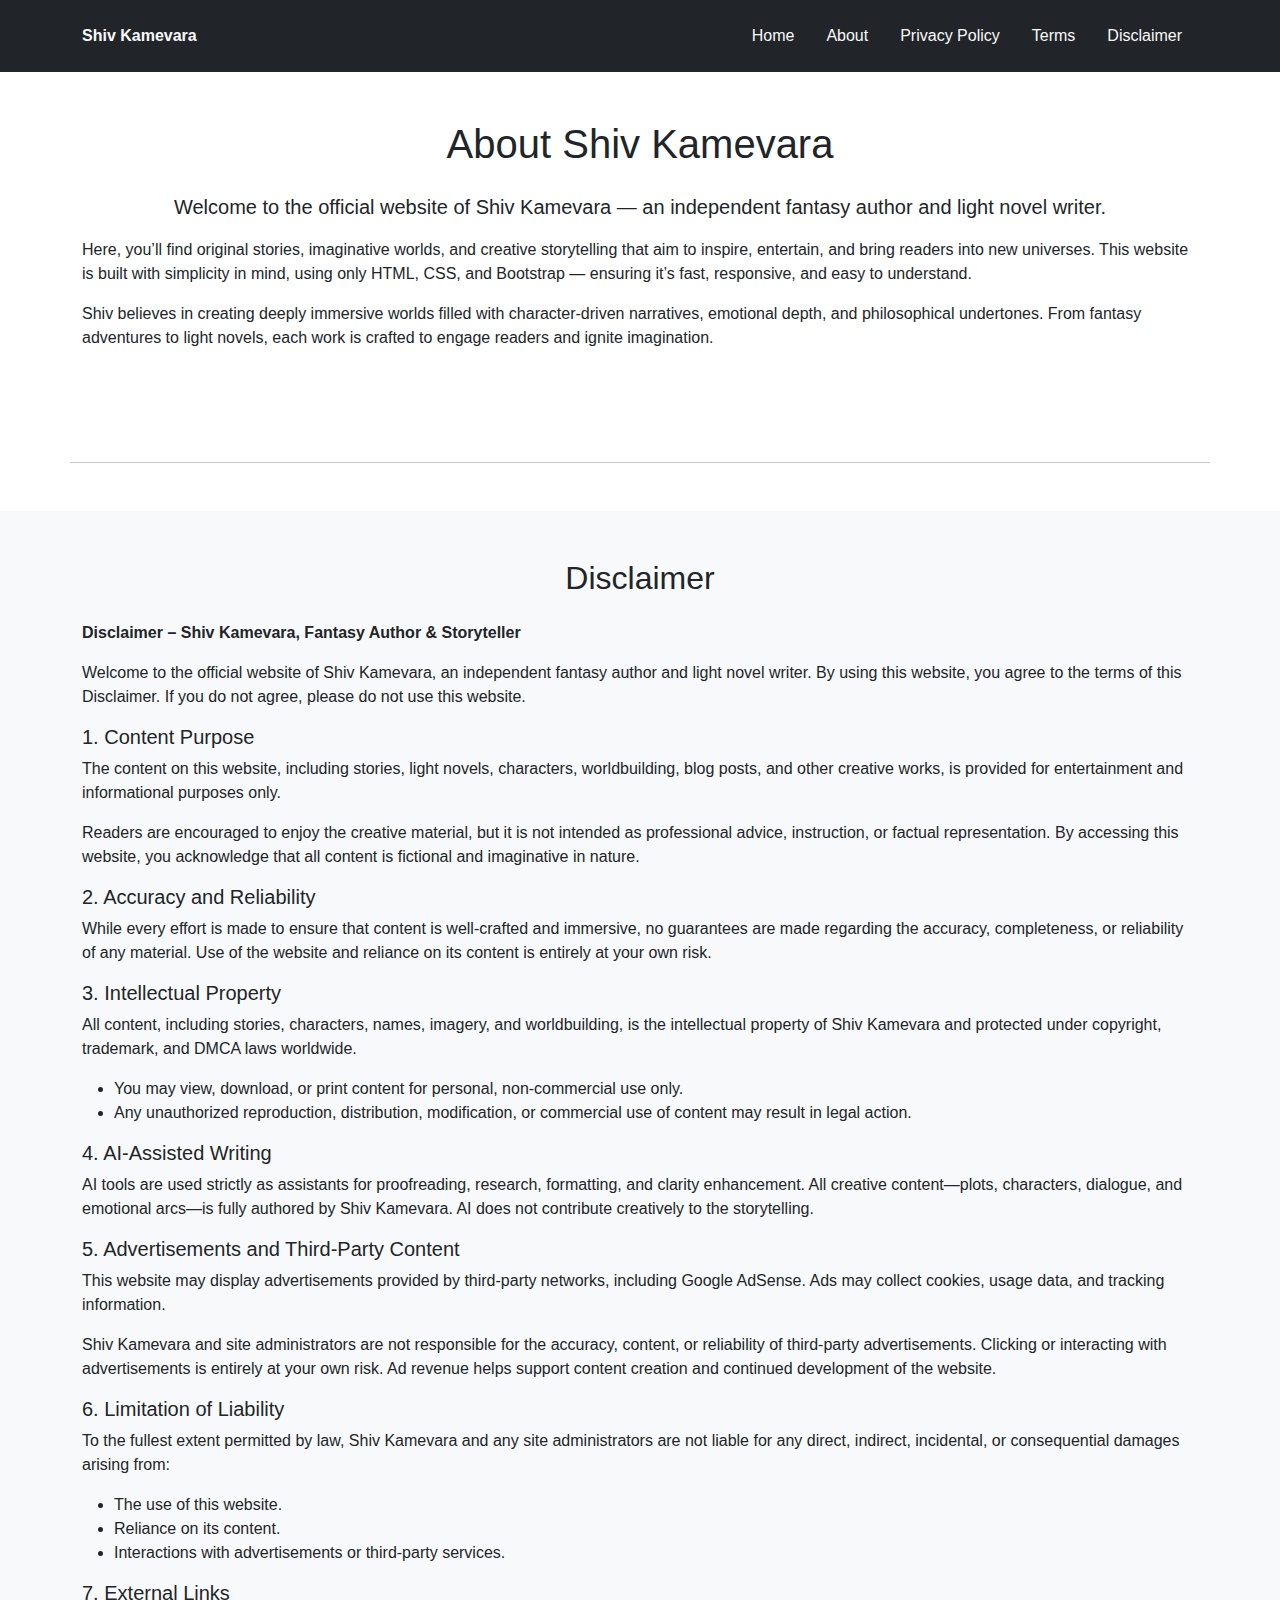
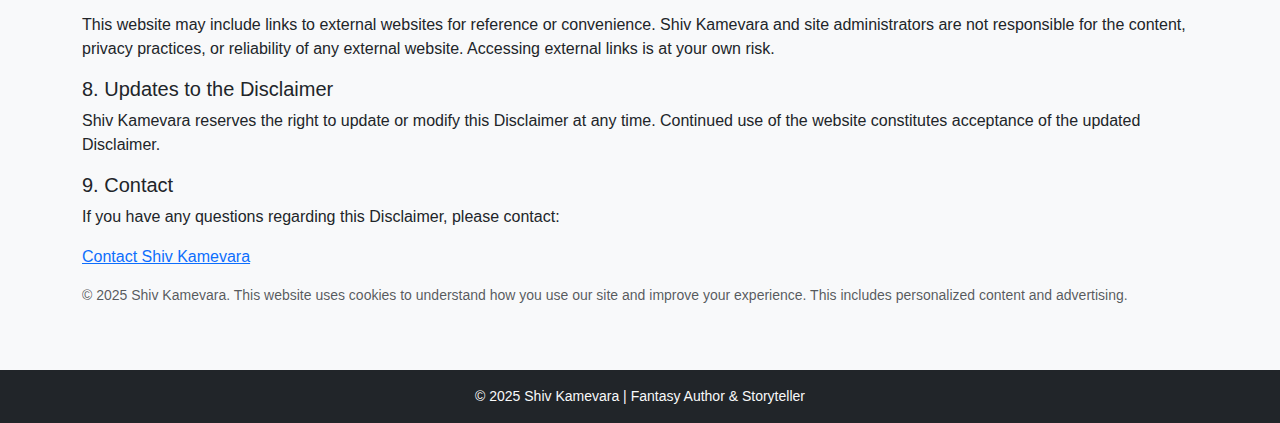
<file: about.html>
<!DOCTYPE html>
<html lang="en">
<head>
  <meta charset="UTF-8">
  <meta name="viewport" content="width=device-width, initial-scale=1.0">
  <title>About – Shiv Kamevara</title>

  <!-- Bootstrap CSS -->
  <link href="https://cdn.jsdelivr.net/npm/bootstrap@5.3.3/dist/css/bootstrap.min.css" rel="stylesheet">
  <link rel="stylesheet" href="style.css">
</head>
<body>

  <!-- Navbar -->
  <header class="bg-dark py-3">
    <div class="container d-flex flex-wrap justify-content-between align-items-center">
      <a href="index.html" class="navbar-brand text-light fw-bold">Shiv Kamevara</a>
      <nav>
        <ul class="nav">
          <li class="nav-item"><a href="index.html" class="nav-link text-light">Home</a></li>
          <li class="nav-item"><a href="about.html" class="nav-link text-light active">About</a></li>
          <li class="nav-item"><a href="privacy.html" class="nav-link text-light">Privacy Policy</a></li>
          <li class="nav-item"><a href="terms.html" class="nav-link text-light">Terms</a></li>
          <li class="nav-item"><a href="disclaimer.html" class="nav-link text-light">Disclaimer</a></li>
        </ul>
      </nav>
    </div>
  </header>

  <!-- About Section -->
  <section class="py-5">
    <div class="container">
      <h1 class="text-center mb-4">About Shiv Kamevara</h1>
      <p class="lead text-center">
        Welcome to the official website of <strong>Shiv Kamevara</strong> — an independent fantasy author and light novel writer.
      </p>
      <p>
        Here, you’ll find original stories, imaginative worlds, and creative storytelling that aim to inspire, entertain, and
        bring readers into new universes. This website is built with simplicity in mind, using only HTML, CSS, and Bootstrap — 
        ensuring it’s fast, responsive, and easy to understand.
      </p>
      <p>
        Shiv believes in creating deeply immersive worlds filled with character-driven narratives, emotional depth, and 
        philosophical undertones. From fantasy adventures to light novels, each work is crafted to engage readers 
        and ignite imagination.
      </p>
    </div>
  </section>

  <!-- Divider -->
  <hr class="container my-5">

  <!-- Disclaimer Section -->
  <section class="py-5 bg-light">
    <div class="container">
      <h2 class="text-center mb-4">Disclaimer</h2>

      <p><strong>Disclaimer – Shiv Kamevara, Fantasy Author & Storyteller</strong></p>
      <p>Welcome to the official website of Shiv Kamevara, an independent fantasy author and light novel writer. By using this website, you agree to the terms of this Disclaimer. If you do not agree, please do not use this website.</p>

      <h5>1. Content Purpose</h5>
      <p>The content on this website, including stories, light novels, characters, worldbuilding, blog posts, and other creative works, is provided for entertainment and informational purposes only.</p>
      <p>Readers are encouraged to enjoy the creative material, but it is not intended as professional advice, instruction, or factual representation. By accessing this website, you acknowledge that all content is fictional and imaginative in nature.</p>

      <h5>2. Accuracy and Reliability</h5>
      <p>While every effort is made to ensure that content is well-crafted and immersive, no guarantees are made regarding the accuracy, completeness, or reliability of any material. Use of the website and reliance on its content is entirely at your own risk.</p>

      <h5>3. Intellectual Property</h5>
      <p>All content, including stories, characters, names, imagery, and worldbuilding, is the intellectual property of Shiv Kamevara and protected under copyright, trademark, and DMCA laws worldwide.</p>

      <ul>
        <li>You may view, download, or print content for personal, non-commercial use only.</li>
        <li>Any unauthorized reproduction, distribution, modification, or commercial use of content may result in legal action.</li>
      </ul>

      <h5>4. AI-Assisted Writing</h5>
      <p>AI tools are used strictly as assistants for proofreading, research, formatting, and clarity enhancement. All creative content—plots, characters, dialogue, and emotional arcs—is fully authored by Shiv Kamevara. AI does not contribute creatively to the storytelling.</p>

      <h5>5. Advertisements and Third-Party Content</h5>
      <p>This website may display advertisements provided by third-party networks, including Google AdSense. Ads may collect cookies, usage data, and tracking information.</p>
      <p>Shiv Kamevara and site administrators are not responsible for the accuracy, content, or reliability of third-party advertisements. Clicking or interacting with advertisements is entirely at your own risk. Ad revenue helps support content creation and continued development of the website.</p>

      <h5>6. Limitation of Liability</h5>
      <p>To the fullest extent permitted by law, Shiv Kamevara and any site administrators are not liable for any direct, indirect, incidental, or consequential damages arising from:</p>
      <ul>
        <li>The use of this website.</li>
        <li>Reliance on its content.</li>
        <li>Interactions with advertisements or third-party services.</li>
      </ul>

      <h5>7. External Links</h5>
      <p>This website may include links to external websites for reference or convenience. Shiv Kamevara and site administrators are not responsible for the content, privacy practices, or reliability of any external website. Accessing external links is at your own risk.</p>

      <h5>8. Updates to the Disclaimer</h5>
      <p>Shiv Kamevara reserves the right to update or modify this Disclaimer at any time. Continued use of the website constitutes acceptance of the updated Disclaimer.</p>

      <h5>9. Contact</h5>
      <p>If you have any questions regarding this Disclaimer, please contact:</p>
      <p><a href="mailto:kamevarashiv@gmail.com">Contact Shiv Kamevara</a></p>
      <p class="small text-muted">© 2025 Shiv Kamevara. This website uses cookies to understand how you use our site and improve your experience. This includes personalized content and advertising.</p>

    </div>
  </section>

  <!-- Footer -->
  <footer class="bg-dark text-light text-center py-3">
    <p class="mb-0">© 2025 Shiv Kamevara | Fantasy Author & Storyteller</p>
  </footer>

</body>
</html>
</file>
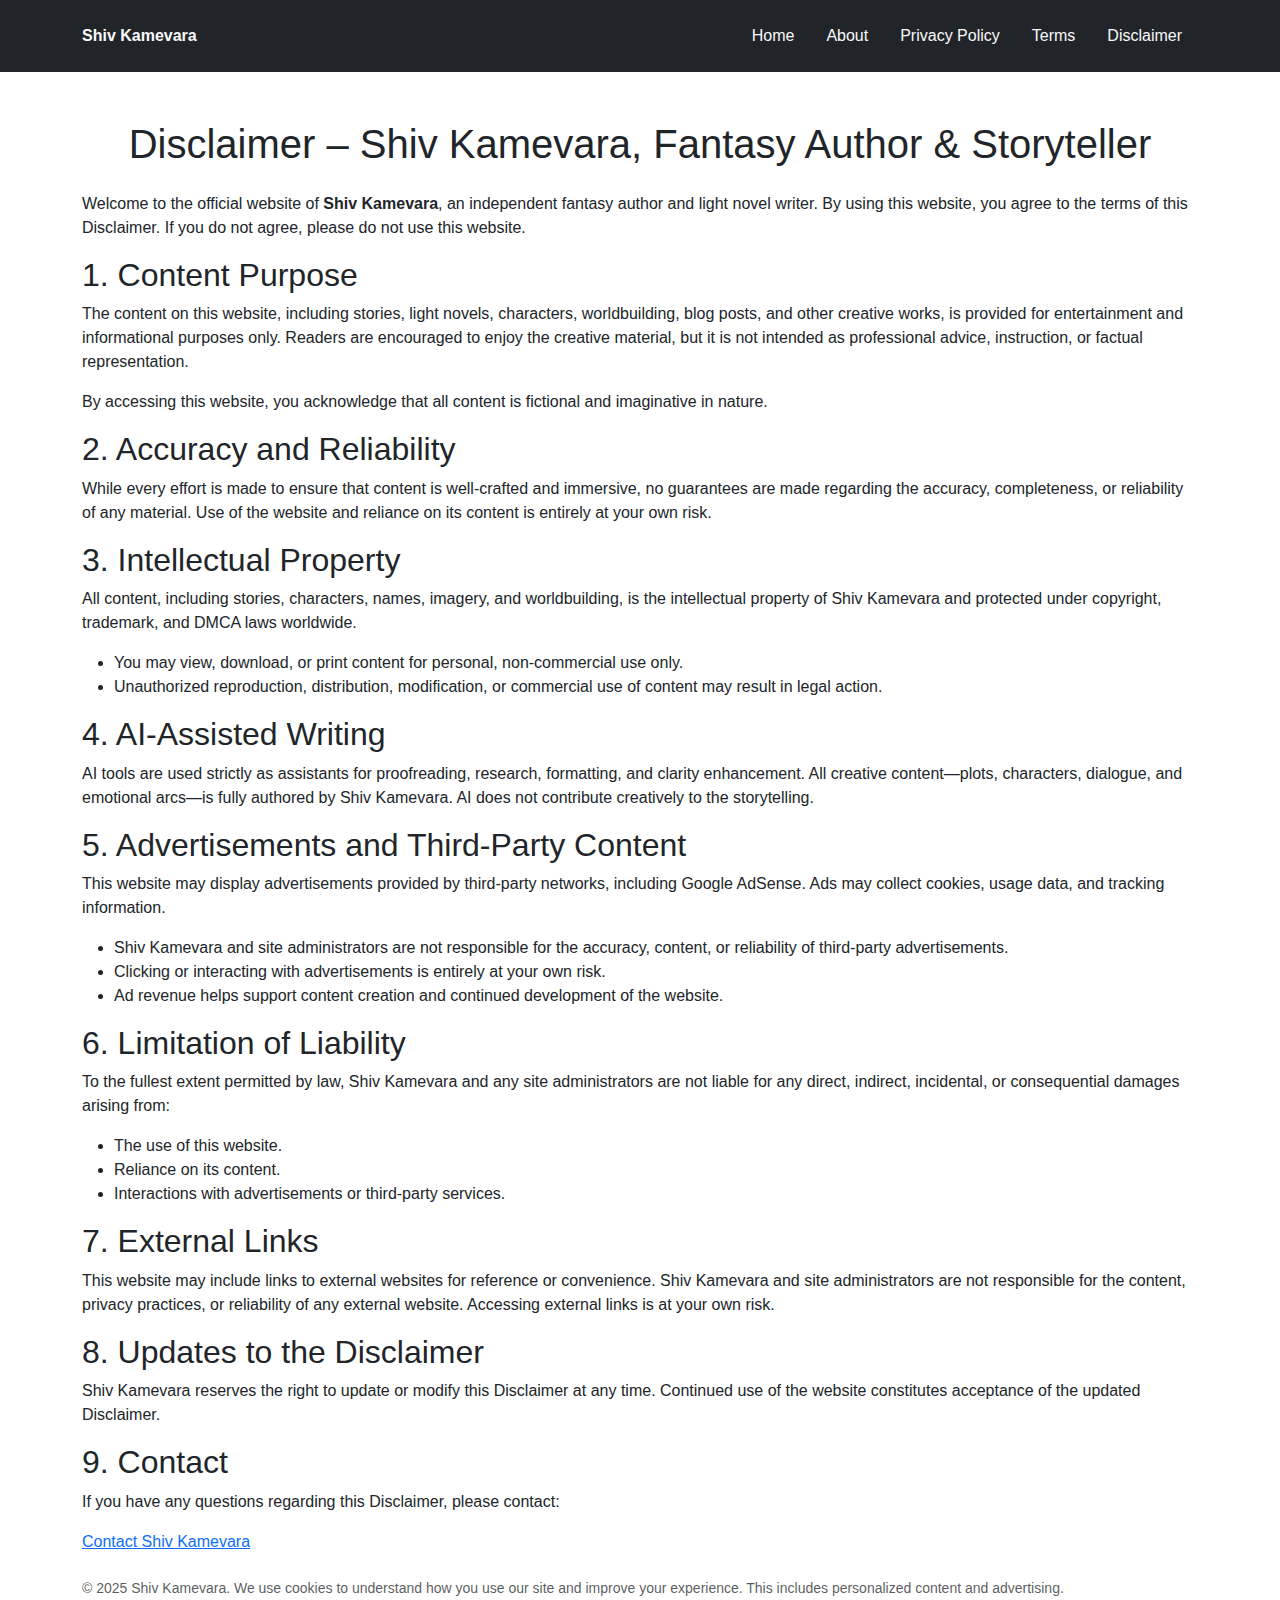
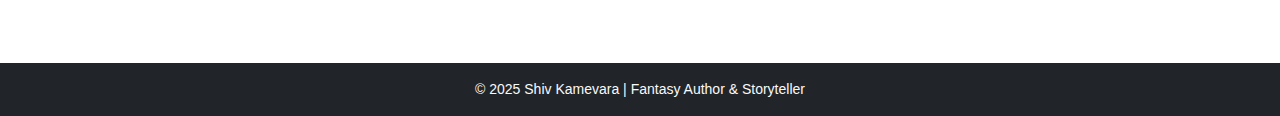
<file: disclaimer.html>
<!DOCTYPE html>
<html lang="en">
<head>
  <meta charset="UTF-8">
  <meta name="viewport" content="width=device-width, initial-scale=1.0">
  <title>Disclaimer – Shiv Kamevara</title>

  <!-- Bootstrap CSS -->
  <link href="https://cdn.jsdelivr.net/npm/bootstrap@5.3.3/dist/css/bootstrap.min.css" rel="stylesheet">
  <link rel="stylesheet" href="style.css">
</head>
<body>

  <!-- Navbar -->
  <header class="bg-dark py-3">
    <div class="container d-flex flex-wrap justify-content-between align-items-center">
      <a href="index.html" class="navbar-brand text-light fw-bold">Shiv Kamevara</a>
      <nav>
        <ul class="nav">
          <li class="nav-item"><a href="index.html" class="nav-link text-light">Home</a></li>
          <li class="nav-item"><a href="about.html" class="nav-link text-light">About</a></li>
          <li class="nav-item"><a href="privacy.html" class="nav-link text-light">Privacy Policy</a></li>
          <li class="nav-item"><a href="terms.html" class="nav-link text-light">Terms</a></li>
          <li class="nav-item"><a href="disclaimer.html" class="nav-link text-light active">Disclaimer</a></li>
        </ul>
      </nav>
    </div>
  </header>

  <!-- Disclaimer Section -->
  <section class="py-5">
    <div class="container">
      <h1 class="text-center mb-4">Disclaimer – Shiv Kamevara, Fantasy Author & Storyteller</h1>

      <p>Welcome to the official website of <strong>Shiv Kamevara</strong>, an independent fantasy author and light novel writer. By using this website, you agree to the terms of this Disclaimer. If you do not agree, please do not use this website.</p>

      <h2>1. Content Purpose</h2>
      <p>The content on this website, including stories, light novels, characters, worldbuilding, blog posts, and other creative works, is provided for entertainment and informational purposes only. Readers are encouraged to enjoy the creative material, but it is not intended as professional advice, instruction, or factual representation.</p>
      <p>By accessing this website, you acknowledge that all content is fictional and imaginative in nature.</p>

      <h2>2. Accuracy and Reliability</h2>
      <p>While every effort is made to ensure that content is well-crafted and immersive, no guarantees are made regarding the accuracy, completeness, or reliability of any material. Use of the website and reliance on its content is entirely at your own risk.</p>

      <h2>3. Intellectual Property</h2>
      <p>All content, including stories, characters, names, imagery, and worldbuilding, is the intellectual property of Shiv Kamevara and protected under copyright, trademark, and DMCA laws worldwide.</p>
      <ul>
        <li>You may view, download, or print content for personal, non-commercial use only.</li>
        <li>Unauthorized reproduction, distribution, modification, or commercial use of content may result in legal action.</li>
      </ul>

      <h2>4. AI-Assisted Writing</h2>
      <p>AI tools are used strictly as assistants for proofreading, research, formatting, and clarity enhancement. All creative content—plots, characters, dialogue, and emotional arcs—is fully authored by Shiv Kamevara. AI does not contribute creatively to the storytelling.</p>

      <h2>5. Advertisements and Third-Party Content</h2>
      <p>This website may display advertisements provided by third-party networks, including Google AdSense. Ads may collect cookies, usage data, and tracking information.</p>
      <ul>
        <li>Shiv Kamevara and site administrators are not responsible for the accuracy, content, or reliability of third-party advertisements.</li>
        <li>Clicking or interacting with advertisements is entirely at your own risk.</li>
        <li>Ad revenue helps support content creation and continued development of the website.</li>
      </ul>

      <h2>6. Limitation of Liability</h2>
      <p>To the fullest extent permitted by law, Shiv Kamevara and any site administrators are not liable for any direct, indirect, incidental, or consequential damages arising from:</p>
      <ul>
        <li>The use of this website.</li>
        <li>Reliance on its content.</li>
        <li>Interactions with advertisements or third-party services.</li>
      </ul>

      <h2>7. External Links</h2>
      <p>This website may include links to external websites for reference or convenience. Shiv Kamevara and site administrators are not responsible for the content, privacy practices, or reliability of any external website. Accessing external links is at your own risk.</p>

      <h2>8. Updates to the Disclaimer</h2>
      <p>Shiv Kamevara reserves the right to update or modify this Disclaimer at any time. Continued use of the website constitutes acceptance of the updated Disclaimer.</p>

      <h2>9. Contact</h2>
      <p>If you have any questions regarding this Disclaimer, please contact:</p>
      <p><a href="mailto:kamevarashiv@gmail.com">Contact Shiv Kamevara</a></p>

      <p class="small text-muted mt-4">© 2025 Shiv Kamevara. We use cookies to understand how you use our site and improve your experience. This includes personalized content and advertising.</p>
    </div>
  </section>

  <!-- Footer -->
  <footer class="bg-dark text-light text-center py-3">
    <p class="mb-0">© 2025 Shiv Kamevara | Fantasy Author & Storyteller</p>
  </footer>

</body>
</html>
</file>
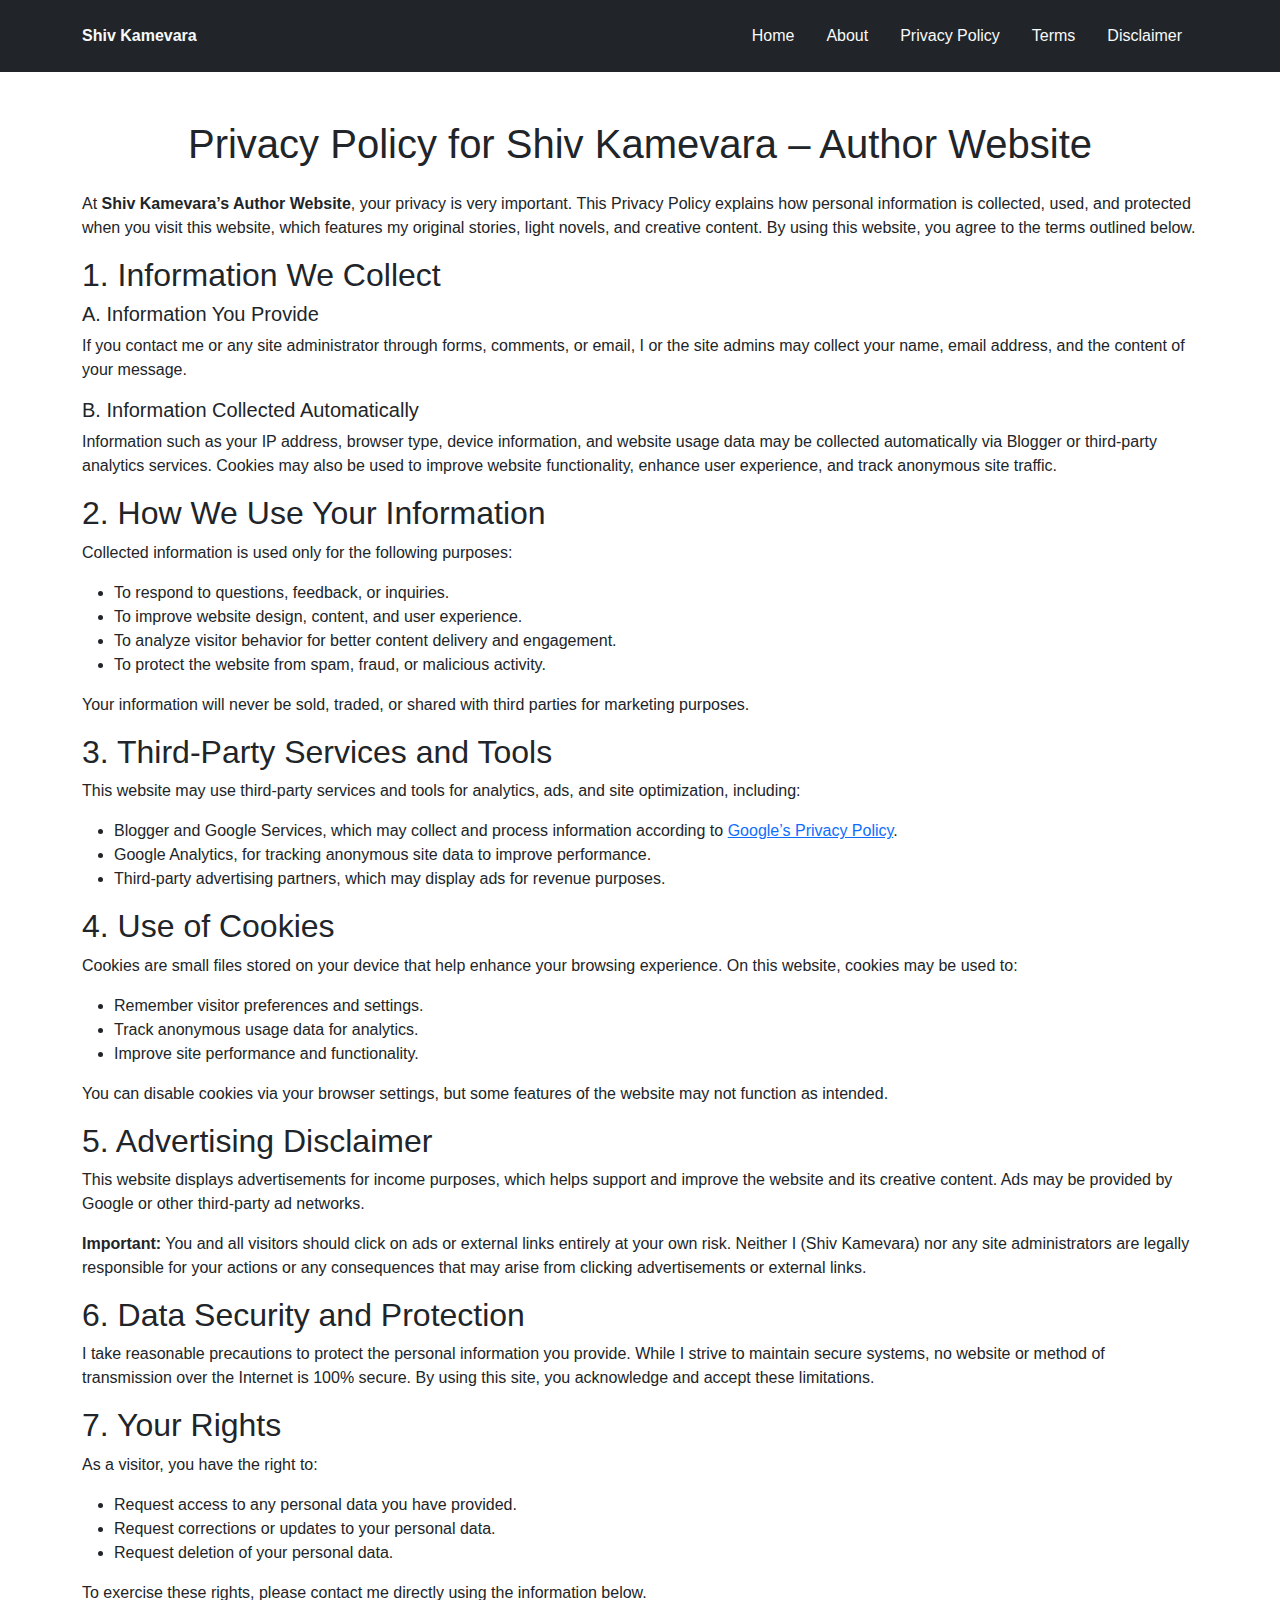
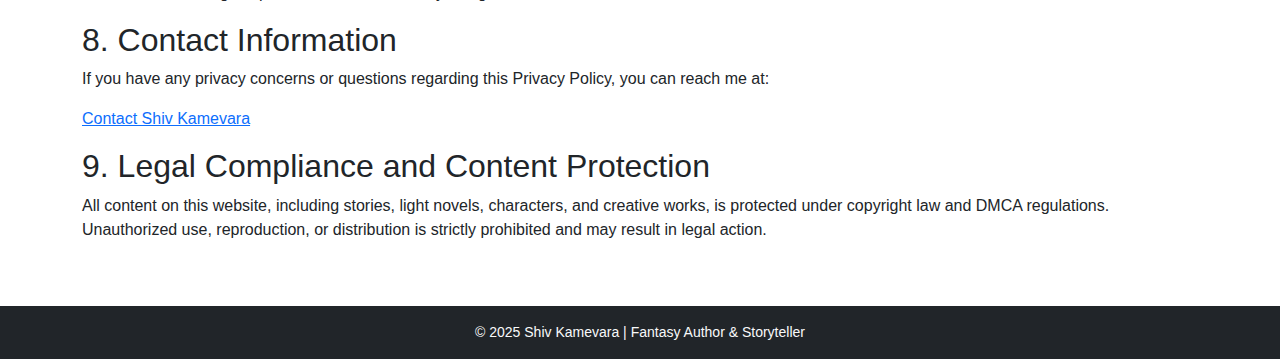
<file: privacy.html>
<!DOCTYPE html>
<html lang="en">
<head>
  <meta charset="UTF-8">
  <meta name="viewport" content="width=device-width, initial-scale=1.0">
  <title>Privacy Policy – Shiv Kamevara</title>

  <!-- Bootstrap CSS -->
  <link href="https://cdn.jsdelivr.net/npm/bootstrap@5.3.3/dist/css/bootstrap.min.css" rel="stylesheet">
  <link rel="stylesheet" href="style.css">
</head>
<body>

  <!-- Navbar -->
  <header class="bg-dark py-3">
    <div class="container d-flex flex-wrap justify-content-between align-items-center">
      <a href="index.html" class="navbar-brand text-light fw-bold">Shiv Kamevara</a>
      <nav>
        <ul class="nav">
          <li class="nav-item"><a href="index.html" class="nav-link text-light">Home</a></li>
          <li class="nav-item"><a href="about.html" class="nav-link text-light">About</a></li>
          <li class="nav-item"><a href="privacy.html" class="nav-link text-light active">Privacy Policy</a></li>
          <li class="nav-item"><a href="terms.html" class="nav-link text-light">Terms</a></li>
          <li class="nav-item"><a href="disclaimer.html" class="nav-link text-light">Disclaimer</a></li>
        </ul>
      </nav>
    </div>
  </header>

  <!-- Privacy Policy Section -->
  <section class="py-5">
    <div class="container">
      <h1 class="text-center mb-4">Privacy Policy for Shiv Kamevara – Author Website</h1>

      <p>At <strong>Shiv Kamevara’s Author Website</strong>, your privacy is very important. This Privacy Policy explains how personal information is collected, used, and protected when you visit this website, which features my original stories, light novels, and creative content. By using this website, you agree to the terms outlined below.</p>

      <h2>1. Information We Collect</h2>

      <h5>A. Information You Provide</h5>
      <p>If you contact me or any site administrator through forms, comments, or email, I or the site admins may collect your name, email address, and the content of your message.</p>

      <h5>B. Information Collected Automatically</h5>
      <p>Information such as your IP address, browser type, device information, and website usage data may be collected automatically via Blogger or third-party analytics services. Cookies may also be used to improve website functionality, enhance user experience, and track anonymous site traffic.</p>

      <h2>2. How We Use Your Information</h2>
      <p>Collected information is used only for the following purposes:</p>
      <ul>
        <li>To respond to questions, feedback, or inquiries.</li>
        <li>To improve website design, content, and user experience.</li>
        <li>To analyze visitor behavior for better content delivery and engagement.</li>
        <li>To protect the website from spam, fraud, or malicious activity.</li>
      </ul>
      <p>Your information will never be sold, traded, or shared with third parties for marketing purposes.</p>

      <h2>3. Third-Party Services and Tools</h2>
      <p>This website may use third-party services and tools for analytics, ads, and site optimization, including:</p>
      <ul>
        <li>Blogger and Google Services, which may collect and process information according to <a href="https://policies.google.com/privacy" target="_blank">Google’s Privacy Policy</a>.</li>
        <li>Google Analytics, for tracking anonymous site data to improve performance.</li>
        <li>Third-party advertising partners, which may display ads for revenue purposes.</li>
      </ul>

      <h2>4. Use of Cookies</h2>
      <p>Cookies are small files stored on your device that help enhance your browsing experience. On this website, cookies may be used to:</p>
      <ul>
        <li>Remember visitor preferences and settings.</li>
        <li>Track anonymous usage data for analytics.</li>
        <li>Improve site performance and functionality.</li>
      </ul>
      <p>You can disable cookies via your browser settings, but some features of the website may not function as intended.</p>

      <h2>5. Advertising Disclaimer</h2>
      <p>This website displays advertisements for income purposes, which helps support and improve the website and its creative content. Ads may be provided by Google or other third-party ad networks.</p>
      <p><strong>Important:</strong> You and all visitors should click on ads or external links entirely at your own risk. Neither I (Shiv Kamevara) nor any site administrators are legally responsible for your actions or any consequences that may arise from clicking advertisements or external links.</p>

      <h2>6. Data Security and Protection</h2>
      <p>I take reasonable precautions to protect the personal information you provide. While I strive to maintain secure systems, no website or method of transmission over the Internet is 100% secure. By using this site, you acknowledge and accept these limitations.</p>

      <h2>7. Your Rights</h2>
      <p>As a visitor, you have the right to:</p>
      <ul>
        <li>Request access to any personal data you have provided.</li>
        <li>Request corrections or updates to your personal data.</li>
        <li>Request deletion of your personal data.</li>
      </ul>
      <p>To exercise these rights, please contact me directly using the information below.</p>

      <h2>8. Contact Information</h2>
      <p>If you have any privacy concerns or questions regarding this Privacy Policy, you can reach me at:</p>
      <p><a href="mailto:kamevarashiv@gmail.com">Contact Shiv Kamevara</a></p>

      <h2>9. Legal Compliance and Content Protection</h2>
      <p>All content on this website, including stories, light novels, characters, and creative works, is protected under copyright law and DMCA regulations. Unauthorized use, reproduction, or distribution is strictly prohibited and may result in legal action.</p>

    </div>
  </section>

  <!-- Footer -->
  <footer class="bg-dark text-light text-center py-3">
    <p class="mb-0">© 2025 Shiv Kamevara | Fantasy Author & Storyteller</p>
  </footer>

</body>
</html>
</file>
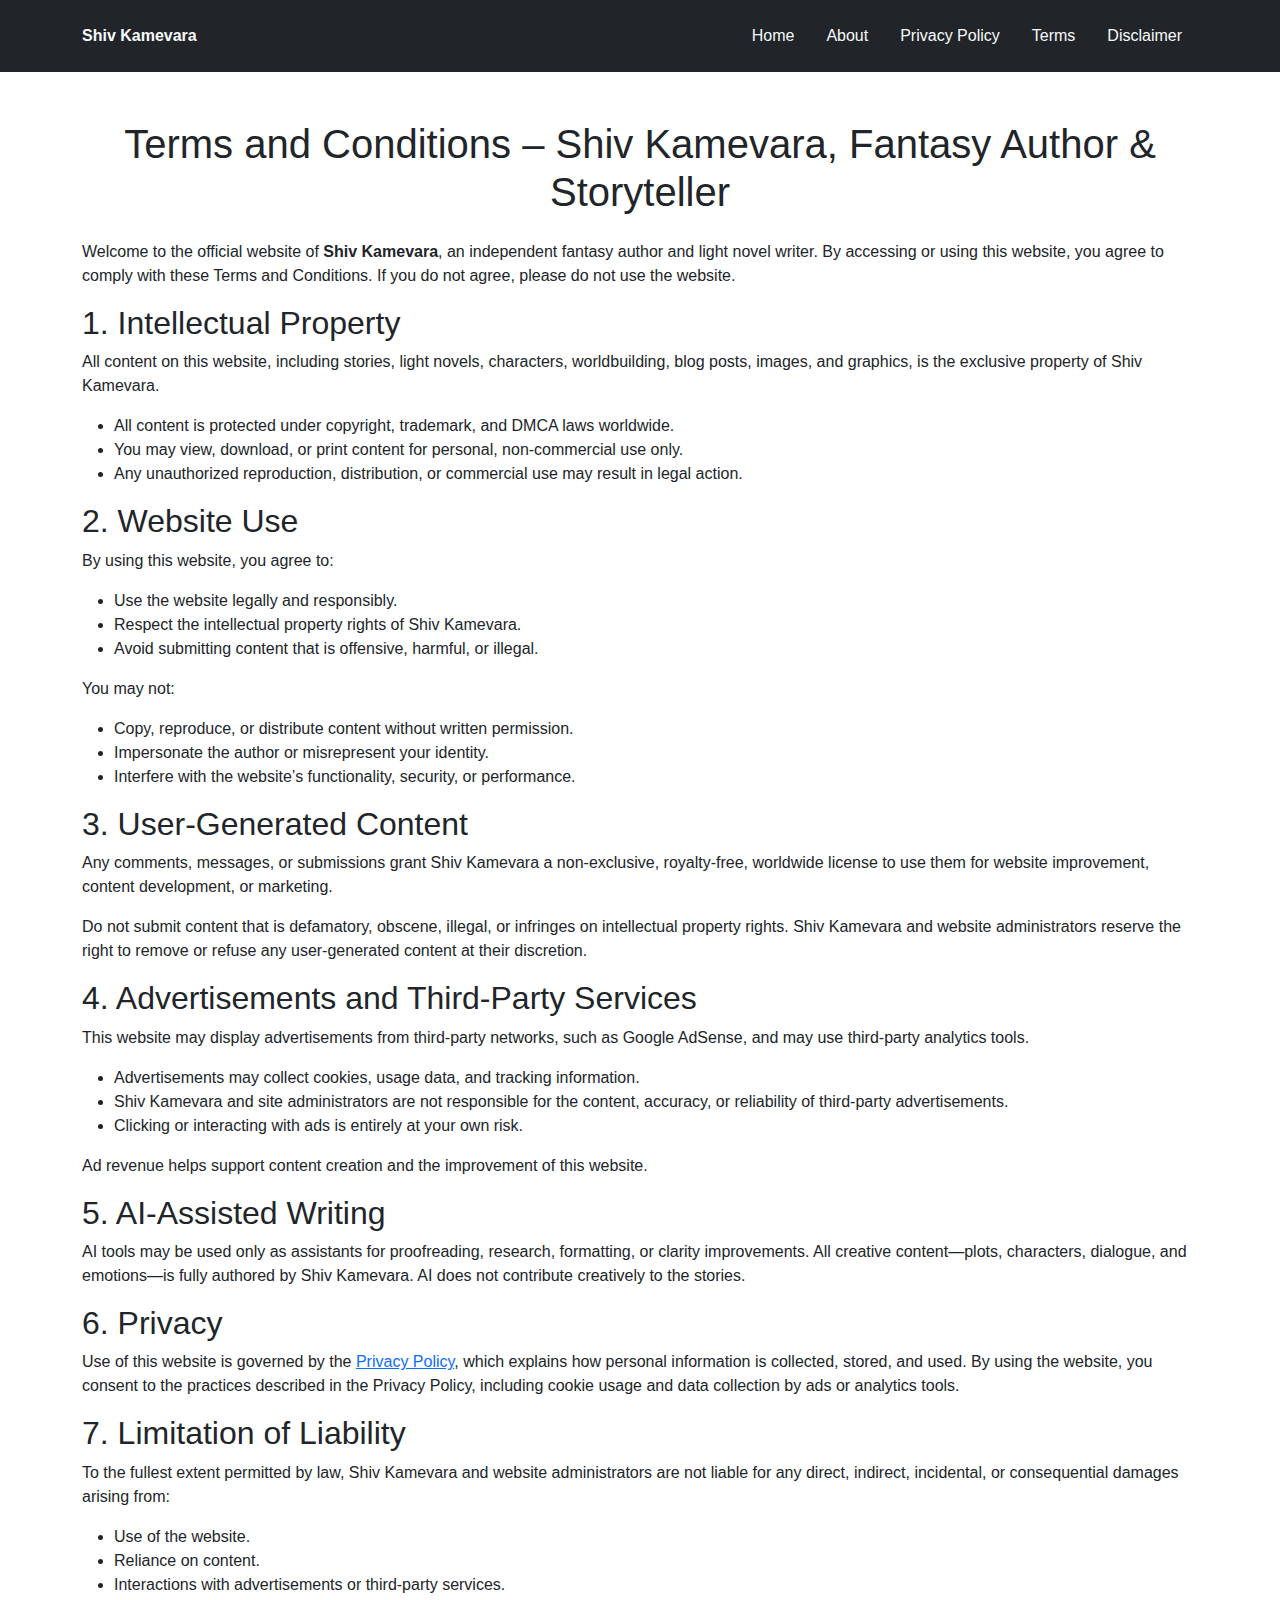
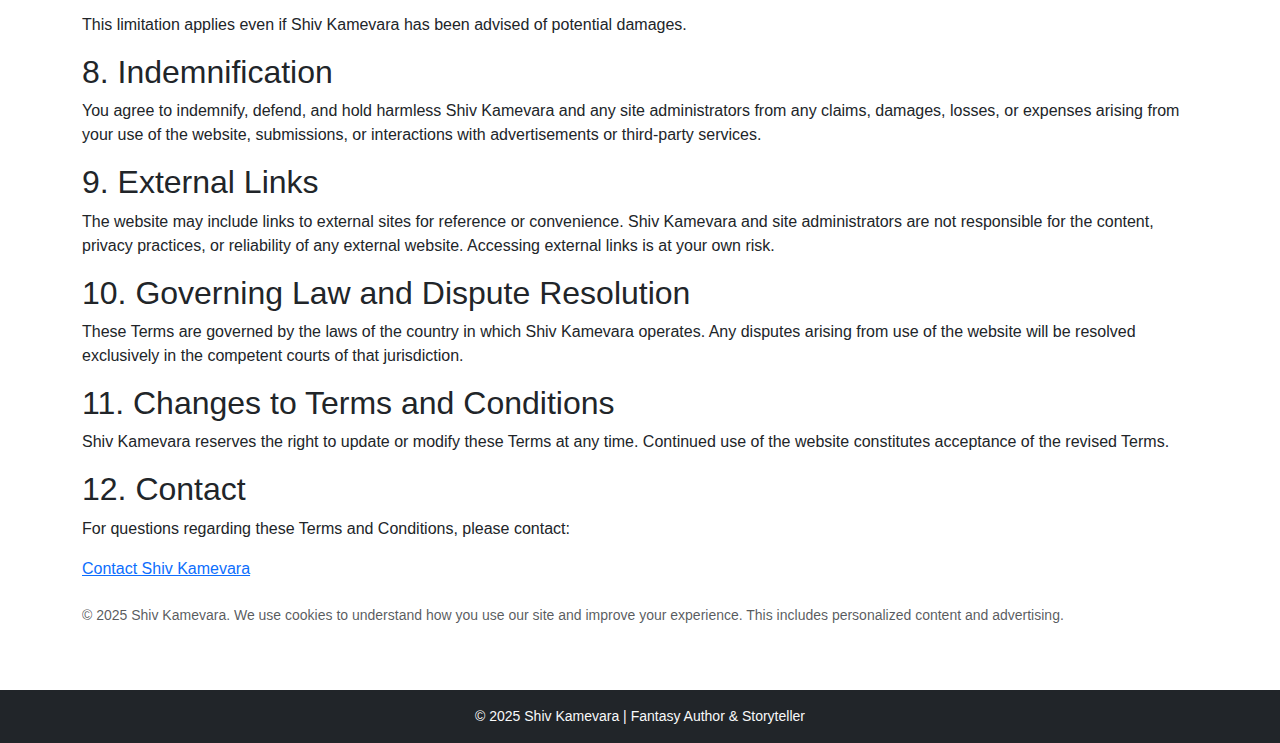
<file: terms.html>
<!DOCTYPE html>
<html lang="en">
<head>
  <meta charset="UTF-8">
  <meta name="viewport" content="width=device-width, initial-scale=1.0">
  <title>Terms & Conditions – Shiv Kamevara</title>

  <!-- Bootstrap CSS -->
  <link href="https://cdn.jsdelivr.net/npm/bootstrap@5.3.3/dist/css/bootstrap.min.css" rel="stylesheet">
  <link rel="stylesheet" href="style.css">
</head>
<body>

  <!-- Navbar -->
  <header class="bg-dark py-3">
    <div class="container d-flex flex-wrap justify-content-between align-items-center">
      <a href="index.html" class="navbar-brand text-light fw-bold">Shiv Kamevara</a>
      <nav>
        <ul class="nav">
          <li class="nav-item"><a href="index.html" class="nav-link text-light">Home</a></li>
          <li class="nav-item"><a href="about.html" class="nav-link text-light">About</a></li>
          <li class="nav-item"><a href="privacy.html" class="nav-link text-light">Privacy Policy</a></li>
          <li class="nav-item"><a href="terms.html" class="nav-link text-light active">Terms</a></li>
          <li class="nav-item"><a href="disclaimer.html" class="nav-link text-light">Disclaimer</a></li>
        </ul>
      </nav>
    </div>
  </header>

  <!-- Terms & Conditions Section -->
  <section class="py-5">
    <div class="container">
      <h1 class="text-center mb-4">Terms and Conditions – Shiv Kamevara, Fantasy Author & Storyteller</h1>

      <p>Welcome to the official website of <strong>Shiv Kamevara</strong>, an independent fantasy author and light novel writer. By accessing or using this website, you agree to comply with these Terms and Conditions. If you do not agree, please do not use the website.</p>

      <h2>1. Intellectual Property</h2>
      <p>All content on this website, including stories, light novels, characters, worldbuilding, blog posts, images, and graphics, is the exclusive property of Shiv Kamevara.</p>
      <ul>
        <li>All content is protected under copyright, trademark, and DMCA laws worldwide.</li>
        <li>You may view, download, or print content for personal, non-commercial use only.</li>
        <li>Any unauthorized reproduction, distribution, or commercial use may result in legal action.</li>
      </ul>

      <h2>2. Website Use</h2>
      <p>By using this website, you agree to:</p>
      <ul>
        <li>Use the website legally and responsibly.</li>
        <li>Respect the intellectual property rights of Shiv Kamevara.</li>
        <li>Avoid submitting content that is offensive, harmful, or illegal.</li>
      </ul>
      <p>You may not:</p>
      <ul>
        <li>Copy, reproduce, or distribute content without written permission.</li>
        <li>Impersonate the author or misrepresent your identity.</li>
        <li>Interfere with the website’s functionality, security, or performance.</li>
      </ul>

      <h2>3. User-Generated Content</h2>
      <p>Any comments, messages, or submissions grant Shiv Kamevara a non-exclusive, royalty-free, worldwide license to use them for website improvement, content development, or marketing.</p>
      <p>Do not submit content that is defamatory, obscene, illegal, or infringes on intellectual property rights. Shiv Kamevara and website administrators reserve the right to remove or refuse any user-generated content at their discretion.</p>

      <h2>4. Advertisements and Third-Party Services</h2>
      <p>This website may display advertisements from third-party networks, such as Google AdSense, and may use third-party analytics tools.</p>
      <ul>
        <li>Advertisements may collect cookies, usage data, and tracking information.</li>
        <li>Shiv Kamevara and site administrators are not responsible for the content, accuracy, or reliability of third-party advertisements.</li>
        <li>Clicking or interacting with ads is entirely at your own risk.</li>
      </ul>
      <p>Ad revenue helps support content creation and the improvement of this website.</p>

      <h2>5. AI-Assisted Writing</h2>
      <p>AI tools may be used only as assistants for proofreading, research, formatting, or clarity improvements. All creative content—plots, characters, dialogue, and emotions—is fully authored by Shiv Kamevara. AI does not contribute creatively to the stories.</p>

      <h2>6. Privacy</h2>
      <p>Use of this website is governed by the <a href="privacy.html">Privacy Policy</a>, which explains how personal information is collected, stored, and used. By using the website, you consent to the practices described in the Privacy Policy, including cookie usage and data collection by ads or analytics tools.</p>

      <h2>7. Limitation of Liability</h2>
      <p>To the fullest extent permitted by law, Shiv Kamevara and website administrators are not liable for any direct, indirect, incidental, or consequential damages arising from:</p>
      <ul>
        <li>Use of the website.</li>
        <li>Reliance on content.</li>
        <li>Interactions with advertisements or third-party services.</li>
      </ul>
      <p>This limitation applies even if Shiv Kamevara has been advised of potential damages.</p>

      <h2>8. Indemnification</h2>
      <p>You agree to indemnify, defend, and hold harmless Shiv Kamevara and any site administrators from any claims, damages, losses, or expenses arising from your use of the website, submissions, or interactions with advertisements or third-party services.</p>

      <h2>9. External Links</h2>
      <p>The website may include links to external sites for reference or convenience. Shiv Kamevara and site administrators are not responsible for the content, privacy practices, or reliability of any external website. Accessing external links is at your own risk.</p>

      <h2>10. Governing Law and Dispute Resolution</h2>
      <p>These Terms are governed by the laws of the country in which Shiv Kamevara operates. Any disputes arising from use of the website will be resolved exclusively in the competent courts of that jurisdiction.</p>

      <h2>11. Changes to Terms and Conditions</h2>
      <p>Shiv Kamevara reserves the right to update or modify these Terms at any time. Continued use of the website constitutes acceptance of the revised Terms.</p>

      <h2>12. Contact</h2>
      <p>For questions regarding these Terms and Conditions, please contact:</p>
      <p><a href="mailto:kamevarashiv@gmail.com">Contact Shiv Kamevara</a></p>

      <p class="small text-muted mt-4">© 2025 Shiv Kamevara. We use cookies to understand how you use our site and improve your experience. This includes personalized content and advertising.</p>
    </div>
  </section>

  <!-- Footer -->
  <footer class="bg-dark text-light text-center py-3">
    <p class="mb-0">© 2025 Shiv Kamevara | Fantasy Author & Storyteller</p>
  </footer>

</body>
</html>
</file>
<file: style.css>
/* General font and behavior */

body {
    font-family: Arial, sans-serif;
    margin: 0;
    padding: 0;
    scroll-behavior: smooth;
}

.index {
    background-image: url(./img/bg.webp);
    background-size: cover;
    background-repeat: no-repeat;
}

.mt-3,
.divy {
    color: white;
}


/* Hero section */

.hero {
    height: 90vh;
    color: white;
}


/* Section spacing */

section {
    padding-top: 60px;
    padding-bottom: 60px;
}


/* Card styles */

.card img {
    height: 200px;
    object-fit: cover;
}


/* Navbar link styling */

.nav-link {
    font-weight: 500;
}

.nav-link:hover {
    text-decoration: underline;
}


/* Footer */

footer p {
    font-size: 14px;
    margin: 0;
}
</file>
